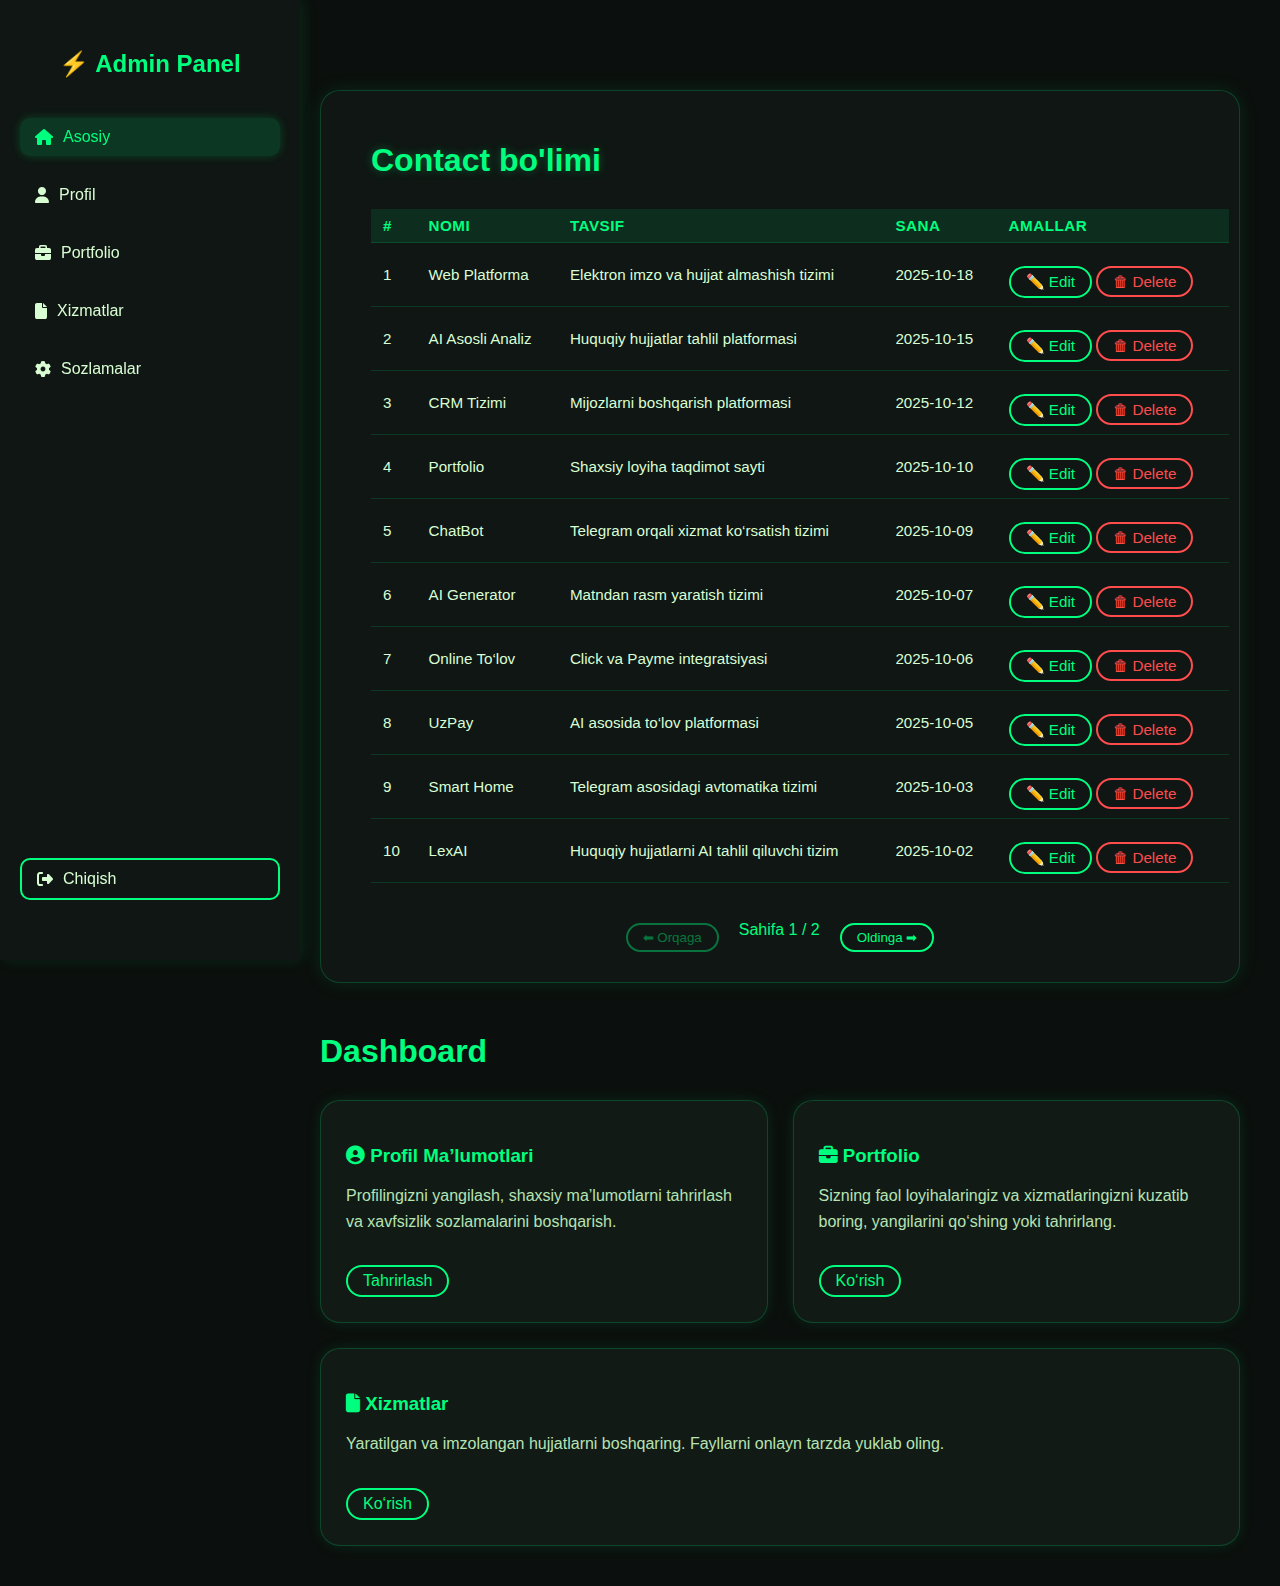
<file: dashboard.html>
<!DOCTYPE html>
<html lang="uz">
<head>
  <meta charset="UTF-8" />
  <meta name="viewport" content="width=device-width, initial-scale=1.0" />
  <title>Dashboard | Shoxrux</title>
  <link rel="stylesheet" href="https://cdnjs.cloudflare.com/ajax/libs/font-awesome/6.4.0/css/all.min.css">
  <link rel="stylesheet" href="./css/style_dashboard.css" />
 
</head>
<body>

  <!-- SIDEBAR -->
  <aside class="sidebar">
    <div>
      <h2>⚡ Admin Panel</h2>
      <nav>
        <a href="dashboard.html" class="active"><i class="fa fa-home"></i> Asosiy</a>
        <a href="profil.html"><i class="fa fa-user"></i> Profil</a>
        <a href="portfolio.html"><i class="fa fa-briefcase"></i> Portfolio</a>
        <a href="#"><i class="fa fa-file"></i> Xizmatlar</a>
        <a href="#"><i class="fa fa-cog"></i> Sozlamalar</a>
      </nav>
    </div>
    <div class="logout">
      <a href="#" class="btn"><i class="fa fa-sign-out-alt"></i> Chiqish</a>
    </div>
  </aside>

  <!-- MAIN CONTENT -->
  <main class="main">

    <!-- TABLE SECTION -->
    <section>
      <h1>Contact bo'limi</h1>
      <table id="messageTable">
        <thead>
          <tr>
            <th>#</th>
            <th>Nomi</th>
            <th>Tavsif</th>
            <th>Sana</th>
            <th>Amallar</th>
          </tr>
        </thead>
        <tbody>
          <!-- Jadval ma'lumotlari (ko‘paytirib yozish mumkin) -->
          <tr><td>1</td><td>Web Platforma</td><td>Elektron imzo va hujjat almashish tizimi</td><td>2025-10-18</td><td><a href="#" class="btn">✏️ Edit</a> <a href="#" class="btn btn-danger">🗑 Delete</a></td></tr>
          <tr><td>2</td><td>AI Asosli Analiz</td><td>Huquqiy hujjatlar tahlil platformasi</td><td>2025-10-15</td><td><a href="#" class="btn">✏️ Edit</a> <a href="#" class="btn btn-danger">🗑 Delete</a></td></tr>
          <tr><td>3</td><td>CRM Tizimi</td><td>Mijozlarni boshqarish platformasi</td><td>2025-10-12</td><td><a href="#" class="btn">✏️ Edit</a> <a href="#" class="btn btn-danger">🗑 Delete</a></td></tr>
          <tr><td>4</td><td>Portfolio</td><td>Shaxsiy loyiha taqdimot sayti</td><td>2025-10-10</td><td><a href="#" class="btn">✏️ Edit</a> <a href="#" class="btn btn-danger">🗑 Delete</a></td></tr>
          <tr><td>5</td><td>ChatBot</td><td>Telegram orqali xizmat ko‘rsatish tizimi</td><td>2025-10-09</td><td><a href="#" class="btn">✏️ Edit</a> <a href="#" class="btn btn-danger">🗑 Delete</a></td></tr>
          <tr><td>6</td><td>AI Generator</td><td>Matndan rasm yaratish tizimi</td><td>2025-10-07</td><td><a href="#" class="btn">✏️ Edit</a> <a href="#" class="btn btn-danger">🗑 Delete</a></td></tr>
          <tr><td>7</td><td>Online To‘lov</td><td>Click va Payme integratsiyasi</td><td>2025-10-06</td><td><a href="#" class="btn">✏️ Edit</a> <a href="#" class="btn btn-danger">🗑 Delete</a></td></tr>
          <tr><td>8</td><td>UzPay</td><td>AI asosida to‘lov platformasi</td><td>2025-10-05</td><td><a href="#" class="btn">✏️ Edit</a> <a href="#" class="btn btn-danger">🗑 Delete</a></td></tr>
          <tr><td>9</td><td>Smart Home</td><td>Telegram asosidagi avtomatika tizimi</td><td>2025-10-03</td><td><a href="#" class="btn">✏️ Edit</a> <a href="#" class="btn btn-danger">🗑 Delete</a></td></tr>
          <tr><td>10</td><td>LexAI</td><td>Huquqiy hujjatlarni AI tahlil qiluvchi tizim</td><td>2025-10-02</td><td><a href="#" class="btn">✏️ Edit</a> <a href="#" class="btn btn-danger">🗑 Delete</a></td></tr>
          <tr><td>11</td><td>AI Scoring</td><td>Kredit reyting tizimi</td><td>2025-10-01</td><td><a href="#" class="btn">✏️ Edit</a> <a href="#" class="btn btn-danger">🗑 Delete</a></td></tr>
          <tr><td>12</td><td>AI OCR</td><td>Pasportni avtomatik o‘qish tizimi</td><td>2025-09-28</td><td><a href="#" class="btn">✏️ Edit</a> <a href="#" class="btn btn-danger">🗑 Delete</a></td></tr>
        </tbody>
      </table>

      <!-- PAGINATION BUTTONS -->
      <div class="pagination">
        <button id="prevBtn" class="btn">⬅ Orqaga</button>
        <span id="pageInfo"></span>
        <button id="nextBtn" class="btn">Oldinga ➡</button>
      </div>
    </section>

 <h1>Dashboard</h1>

    <div class="cards">
      <div class="card">
        <h3><i class="fa fa-user-circle"></i> Profil Ma’lumotlari</h3>
        <p>Profilingizni yangilash, shaxsiy ma’lumotlarni tahrirlash va xavfsizlik sozlamalarini boshqarish.</p>
        <a href="#" class="btn">Tahrirlash</a>
      </div>

      <div class="card">
        <h3><i class="fa fa-briefcase"></i> Portfolio</h3>
        <p>Sizning faol loyihalaringiz va xizmatlaringizni kuzatib boring, yangilarini qo‘shing yoki tahrirlang.</p>
        <a href="#" class="btn">Ko‘rish</a>
      </div>

      <div class="card">
        <h3><i class="fa fa-file"></i> Xizmatlar</h3>
        <p>Yaratilgan va imzolangan hujjatlarni boshqaring. Fayllarni onlayn tarzda yuklab oling.</p>
        <a href="#" class="btn">Ko‘rish</a>
      </div>
    </div>
  </main>

    <script>
      const rowsPerPage = 10;
      const table = document.querySelector("#messageTable tbody");
      const rows = table.querySelectorAll("tr");
      const prevBtn = document.getElementById("prevBtn");
      const nextBtn = document.getElementById("nextBtn");
      const pageInfo = document.getElementById("pageInfo");
      let currentPage = 1;

      function showPage(page) {
        const start = (page - 1) * rowsPerPage;
        const end = start + rowsPerPage;

        rows.forEach((row, index) => {
          row.style.display = index >= start && index < end ? "" : "none";
        });

        pageInfo.textContent = `Sahifa ${page} / ${Math.ceil(rows.length / rowsPerPage)}`;
        prevBtn.disabled = page === 1;
        nextBtn.disabled = page === Math.ceil(rows.length / rowsPerPage);
      }

      prevBtn.addEventListener("click", () => {
        if (currentPage > 1) {
          currentPage--;
          showPage(currentPage);
        }
      });

      nextBtn.addEventListener("click", () => {
        if (currentPage < Math.ceil(rows.length / rowsPerPage)) {
          currentPage++;
          showPage(currentPage);
        }
      });

      // Boshlang‘ich sahifa
      showPage(currentPage);
    </script>
</body>
</html>
</file>
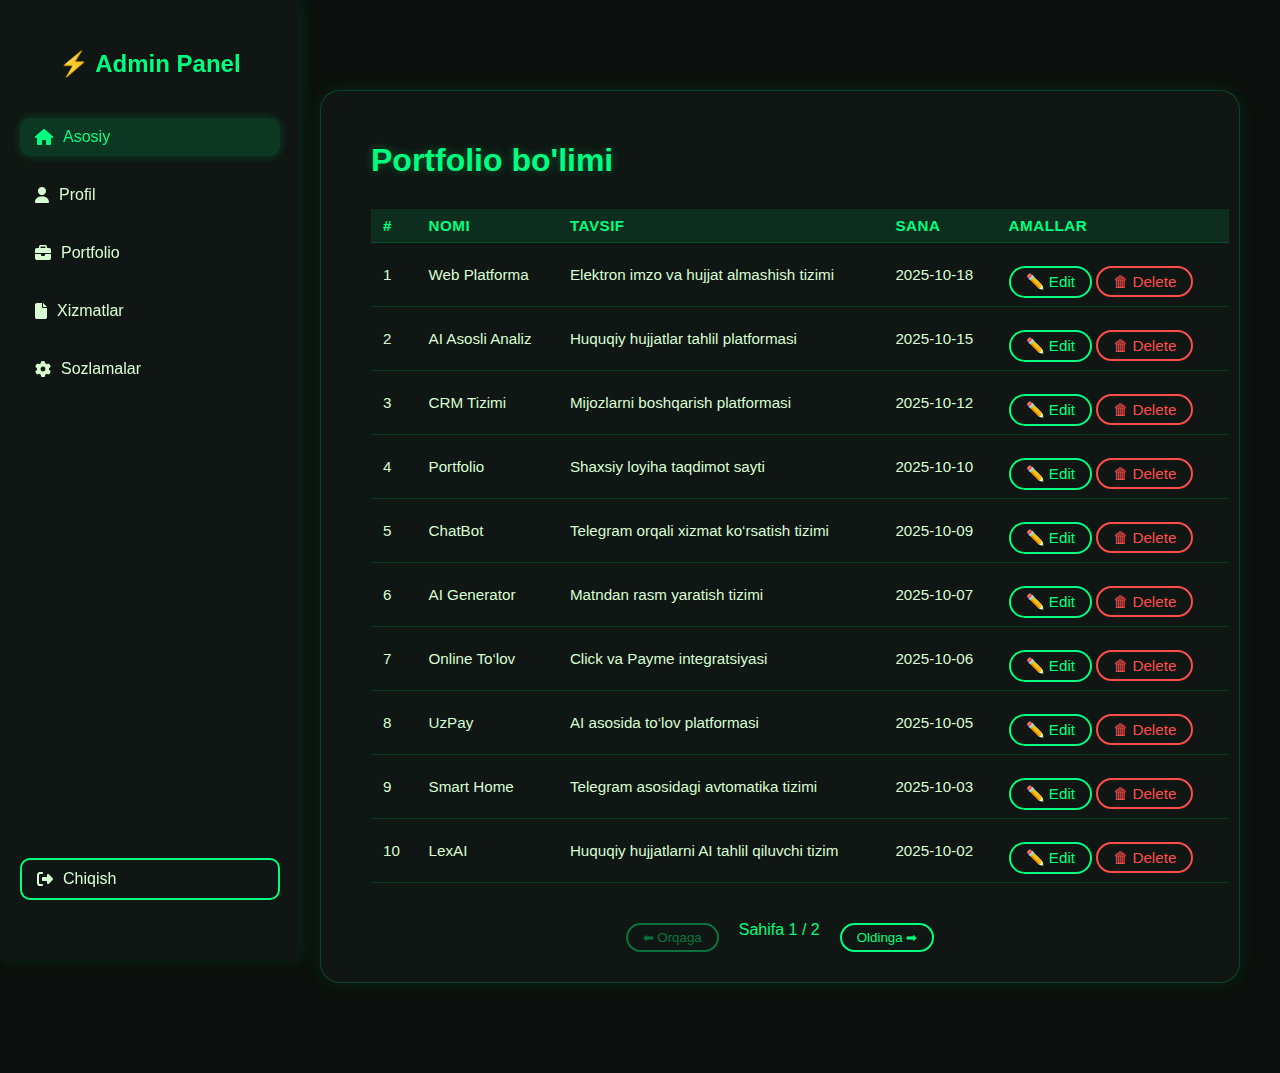
<file: portfolio.html>
<!DOCTYPE html>
<html lang="uz">
<head>
  <meta charset="UTF-8" />
  <meta name="viewport" content="width=device-width, initial-scale=1.0" />
  <title>Dashboard | Shoxrux</title>
  <link rel="stylesheet" href="https://cdnjs.cloudflare.com/ajax/libs/font-awesome/6.4.0/css/all.min.css">
  <link rel="stylesheet" href="./css/style_portfolio.css" />
</head>
<body>

  <!-- SIDEBAR -->
  <aside class="sidebar">
    <div>
      <h2>⚡ Admin Panel</h2>
      <nav>
        <a href="dashboard.html" class="active"><i class="fa fa-home"></i> Asosiy</a>
        <a href="profil.html"><i class="fa fa-user"></i> Profil</a>
        <a href="portfolio.html"><i class="fa fa-briefcase"></i> Portfolio</a>
        <a href="#"><i class="fa fa-file"></i> Xizmatlar</a>
        <a href="#"><i class="fa fa-cog"></i> Sozlamalar</a>
      </nav>
    </div>
    <div class="logout">
      <a href="#" class="btn"><i class="fa fa-sign-out-alt"></i> Chiqish</a>
    </div>
  </aside>

  <!-- MAIN CONTENT -->
  <main class="main">

    <!-- TABLE SECTION -->
    <section>
      <h1>Portfolio bo'limi</h1>
      <table id="messageTable">
        <thead>
          <tr>
            <th>#</th>
            <th>Nomi</th>
            <th>Tavsif</th>
            <th>Sana</th>
            <th>Amallar</th>
          </tr>
        </thead>
        <tbody>
          <!-- Jadval ma'lumotlari (ko‘paytirib yozish mumkin) -->
          <tr><td>1</td><td><a href="portfolio_edit.html">Web Platforma</a></td><td>Elektron imzo va hujjat almashish tizimi</td><td>2025-10-18</td><td><a href="#" class="btn">✏️ Edit</a> <a href="#" class="btn btn-danger">🗑 Delete</a></td></tr>
          <tr><td>2</td><td><a href="portfolio_edit.html">AI Asosli Analiz</a></td><td>Huquqiy hujjatlar tahlil platformasi</td><td>2025-10-15</td><td><a href="#" class="btn">✏️ Edit</a> <a href="#" class="btn btn-danger">🗑 Delete</a></td></tr>
          <tr><td>3</td><td><a href="portfolio_edit.html">CRM Tizimi</a></td><td>Mijozlarni boshqarish platformasi</td><td>2025-10-12</td><td><a href="#" class="btn">✏️ Edit</a> <a href="#" class="btn btn-danger">🗑 Delete</a></td></tr>
          <tr><td>4</td><td><a href="portfolio_edit.html">Portfolio</a></td><td>Shaxsiy loyiha taqdimot sayti</td><td>2025-10-10</td><td><a href="#" class="btn">✏️ Edit</a> <a href="#" class="btn btn-danger">🗑 Delete</a></td></tr>
          <tr><td>5</td><td><a href="portfolio_edit.html">ChatBot</a></td><td>Telegram orqali xizmat ko‘rsatish tizimi</td><td>2025-10-09</td><td><a href="#" class="btn">✏️ Edit</a> <a href="#" class="btn btn-danger">🗑 Delete</a></td></tr>
          <tr><td>6</td><td><a href="portfolio_edit.html">AI Generator</a></td><td>Matndan rasm yaratish tizimi</td><td>2025-10-07</td><td><a href="#" class="btn">✏️ Edit</a> <a href="#" class="btn btn-danger">🗑 Delete</a></td></tr>
          <tr><td>7</td><td><a href="portfolio_edit.html">Online To‘lov</a></td><td>Click va Payme integratsiyasi</td><td>2025-10-06</td><td><a href="#" class="btn">✏️ Edit</a> <a href="#" class="btn btn-danger">🗑 Delete</a></td></tr>
          <tr><td>8</td><td><a href="portfolio_edit.html">UzPay</a></td><td>AI asosida to‘lov platformasi</td><td>2025-10-05</td><td><a href="#" class="btn">✏️ Edit</a> <a href="#" class="btn btn-danger">🗑 Delete</a></td></tr>
          <tr><td>9</td><td><a href="portfolio_edit.html">Smart Home</a></td><td>Telegram asosidagi avtomatika tizimi</td><td>2025-10-03</td><td><a href="#" class="btn">✏️ Edit</a> <a href="#" class="btn btn-danger">🗑 Delete</a></td></tr>
          <tr><td>10</td><td><a href="portfolio_edit.html">LexAI</a></td><td>Huquqiy hujjatlarni AI tahlil qiluvchi tizim</td><td>2025-10-02</td><td><a href="#" class="btn">✏️ Edit</a> <a href="#" class="btn btn-danger">🗑 Delete</a></td></tr>
          <tr><td>11</td><td><a href="portfolio_edit.html">AI Scoring</a></td><td>Kredit reyting tizimi</td><td>2025-10-01</td><td><a href="#" class="btn">✏️ Edit</a> <a href="#" class="btn btn-danger">🗑 Delete</a></td></tr>
          <tr><td>12</td><td><a href="portfolio_edit.html">AI OCR</a></td><td>Pasportni avtomatik o‘qish tizimi</td><td>2025-09-28</td><td><a href="#" class="btn">✏️ Edit</a> <a href="#" class="btn btn-danger">🗑 Delete</a></td></tr>
        </tbody>
      </table>

      <!-- PAGINATION BUTTONS -->
      <div class="pagination">
        <button id="prevBtn" class="btn">⬅ Orqaga</button>
        <span id="pageInfo"></span>
        <button id="nextBtn" class="btn">Oldinga ➡</button>
      </div>
    </section>

  </main>

  <script src="./js/table.js"></script>
</body>
</html>
</file>
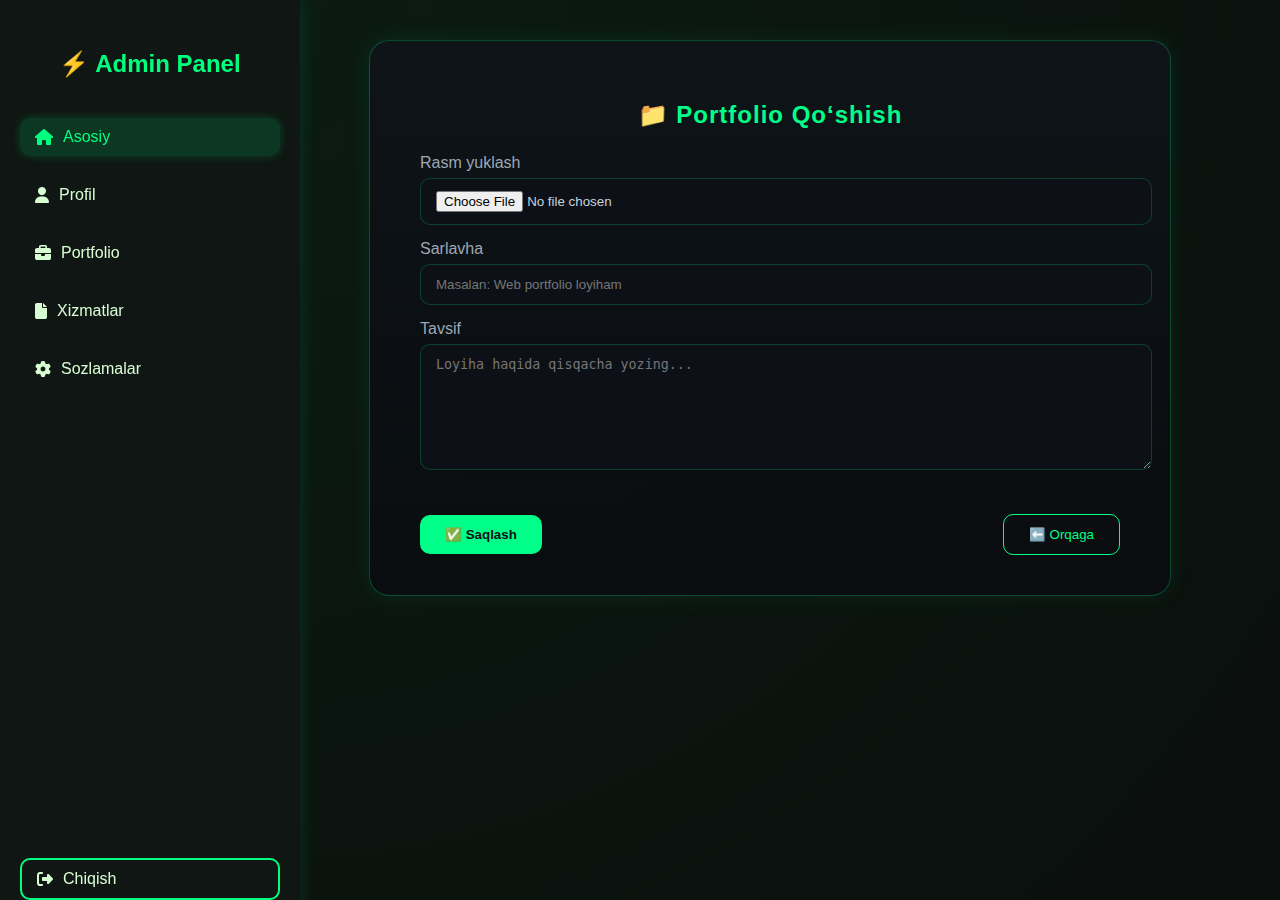
<file: portfolio_edit.html>
<!DOCTYPE html>
<html lang="uz">
<head>
  <meta charset="UTF-8" />
  <meta name="viewport" content="width=device-width, initial-scale=1.0" />
  <title>Dashboard | Shoxrux</title>
  <link rel="stylesheet" href="https://cdnjs.cloudflare.com/ajax/libs/font-awesome/6.4.0/css/all.min.css">
  <link rel="stylesheet" href="./css/style_dashboard.css" />
 <style>
      /* === MAIN CONTENT === */
    .main {
      flex: 1;
      overflow-y: auto;
      padding: 40px;
      background: radial-gradient(circle at top left, rgba(0, 255, 136, 0.05), transparent);
    }

    .form-container {
      background: linear-gradient(180deg, rgba(15,20,25,0.95), rgba(10,12,15,0.9));
      border: 1px solid rgba(0,255,136,0.25);
      box-shadow: 0 0 25px rgba(0,255,136,0.08);
      border-radius: 20px;
      padding: 40px 50px;
      max-width: 700px;
      margin: 0 auto;
    }

    .form-container h2 {
      color: #00ff88;
      text-align: center;
      margin-bottom: 25px;
      letter-spacing: 1px;
    }

    label {
      font-weight: 500;
      color: #9ea7b3;
      margin-bottom: 6px;
      display: block;
    }

    input[type="text"],
    textarea,
    input[type="file"] {
      width: 100%;
      background: #0d1117;
      border: 1px solid rgba(0,255,136,0.2);
      color: #c9d1d9;
      padding: 12px 15px;
      border-radius: 10px;
      margin-bottom: 15px;
      transition: 0.3s;
    }

    input:focus,
    textarea:focus {
      border-color: #00ff88;
      outline: none;
      box-shadow: 0 0 8px rgba(0,255,136,0.3);
    }

    textarea {
      resize: vertical;
      min-height: 100px;
    }

    .form-actions {
      display: flex;
      justify-content: space-between;
      align-items: center;
      margin-top: 25px;
    }

    .btn-primary {
      background: #00ff88;
      color: #0d1117;
      border: none;
      padding: 12px 25px;
      border-radius: 10px;
      cursor: pointer;
      font-weight: 600;
      transition: 0.3s;
    }

    .btn-primary:hover {
      background: #00cc70;
      box-shadow: 0 0 10px rgba(0,255,136,0.4);
    }

    .btn-secondary {
      background: none;
      color: #00ff88;
      border: 1px solid #00ff88;
      padding: 12px 25px;
      border-radius: 10px;
      cursor: pointer;
      transition: 0.3s;
    }

    .btn-secondary:hover {
      background: rgba(0,255,136,0.1);
    }

    .current-image {
      text-align: center;
      margin: 15px 0;
    }

    .current-image img {
      border-radius: 12px;
      max-width: 200px;
      border: 1px solid rgba(0,255,136,0.3);
      box-shadow: 0 0 10px rgba(0,255,136,0.1);
    }

    @media (max-width: 768px) {
      body {
        flex-direction: column;
      }

      .sidebar {
        width: 100%;
        flex-direction: row;
        justify-content: space-around;
      }

      .main {
        padding: 20px;
      }
    }
 </style>
</head>
<body>

  <!-- SIDEBAR -->
  <aside class="sidebar">
    <div>
      <h2>⚡ Admin Panel</h2>
      <nav>
        <a href="dashboard.html" class="active"><i class="fa fa-home"></i> Asosiy</a>
        <a href="profil.html"><i class="fa fa-user"></i> Profil</a>
        <a href="portfolio.html"><i class="fa fa-briefcase"></i> Portfolio</a>
        <a href="#"><i class="fa fa-file"></i> Xizmatlar</a>
        <a href="#"><i class="fa fa-cog"></i> Sozlamalar</a>
      </nav>
    </div>
    <div class="logout">
      <a href="#" class="btn"><i class="fa fa-sign-out-alt"></i> Chiqish</a>
    </div>
  </aside>
 <div class="main">
    <div class="form-container">
      <h2>📁 Portfolio Qo‘shish</h2>
      <form action="#" method="post" enctype="multipart/form-data">
        <label for="image">Rasm yuklash</label>
        <input type="file" id="image" name="image">

        <label for="title">Sarlavha</label>
        <input type="text" id="title" name="title" placeholder="Masalan: Web portfolio loyiham">

        <label for="desc">Tavsif</label>
        <textarea id="desc" name="description" placeholder="Loyiha haqida qisqacha yozing..."></textarea>

        <div class="form-actions">
          <button type="submit" class="btn-primary">✅ Saqlash</button>
          <button type="button" class="btn-secondary">⬅️ Orqaga</button>
        </div>
      </form>
    </div>
  </div>


 
</body>
</html>
</file>
<file: css/style_dashboard.css>
/* ===== GLOBAL ===== */
    body {
      margin: 0;
      font-family: 'Poppins', sans-serif;
      background-color: #0b0f0d;
      color: #d9fdd3;
      display: flex;
      min-height: 100vh;
    }

    a {
      text-decoration: none;
      color: inherit;
    }

    h1, h2, h3 {
      color: #00ff7f;
    }

    /* ===== SIDEBAR ===== */
    .sidebar {
      width: 260px;
      background: #0f1613;
      padding: 30px 20px;
      box-shadow: 3px 0 15px rgba(0,255,127,0.1);
      display: flex;
      flex-direction: column;
      justify-content: space-between;
      position: fixed;
      top: 0;
      left: 0;
      height: 100%;
      z-index: 100;
    }

    .sidebar h2 {
      font-size: 1.5rem;
      text-align: center;
      margin-bottom: 40px;
    }

    .sidebar nav {
      display: flex;
      flex-direction: column;
      gap: 20px;
    }

    .sidebar a {
      padding: 10px 15px;
      border-radius: 10px;
      color: #d9fdd3;
      transition: 0.3s;
      display: flex;
      align-items: center;
      gap: 10px;
    }

    .sidebar a:hover, .sidebar a.active {
      background: rgba(0,255,127,0.15);
      color: #00ff7f;
      box-shadow: 0 0 10px rgba(0,255,127,0.2);
    }

    .logout {
      margin-top: 20px;
      margin-bottom: 30px;
      text-align: center;
    }

    /* ===== MAIN ===== */
    .main {
      margin-left: 260px;
      padding: 40px;
      flex: 1;
    }

    .main h1 {
      font-size: 2rem;
      margin-bottom: 30px;
      text-align: left;
      margin-left: 20px;
    }

    /* ===== CARDS ===== */
    .cards {
      display: flex;
      gap: 25px;
      flex-wrap: wrap;
      justify-content: space-between;
      margin-left: 20px;
    }

    .card {
      flex: 1;
      min-width: 260px;
      background: #111a15;
      border: 1px solid rgba(0,255,127,0.2);
      border-radius: 20px;
      padding: 25px;
      box-shadow: 0 0 15px rgba(0,255,127,0.1);
      transition: 0.3s;
    }

    .card:hover {
      transform: translateY(-5px);
      box-shadow: 0 0 25px rgba(0,255,127,0.3);
    }

    .card h3 {
      margin-bottom: 10px;
      color: #00ff7f;
    }

    .card p {
      color: #b6e3b3;
      line-height: 1.6;
    }

    /* ===== BUTTON ===== */
    .btn {
      display: inline-block;
      margin-top: 15px;
      padding: 5px 15px;
      border: 2px solid #00ff7f;
      color: #00ff7f;
      border-radius: 30px;
      background: transparent;
      font-weight: 500;
      transition: 0.3s;
    }

    .btn:hover {
      background: #00ff7f;
      color: #000;
      box-shadow: 0 0 15px #00ff7f;
    }

    .btn-danger {
      border-color: #ff4d4d;
      color: #ff4d4d;
    }

    .btn-danger:hover {
      background: #ff4d4d;
      color: #fff;
      box-shadow: 0 0 10px #ff4d4d;
    }

    /* ===== SECTION (TABLE) ===== */
    section {
      background: #0f1613;
      margin: 50px 0;
      padding: 30px;
      border-radius: 20px;
      box-shadow: 0 0 20px rgba(0,255,127,0.1);
      border: 1px solid rgba(0,255,127,0.2);
      margin-left: 20px;
    }

    section h1 {
      color: #00ff7f;
      font-size: 1.8rem;
      margin-bottom: 25px;
      text-align: center;
      text-shadow: 0 0 10px rgba(0,255,127,0.3);
    }

    table {
      width: 100%;
      border-collapse: collapse;
      color: #d9fdd3;
      font-size: 0.95rem;
      margin-left: 20px;
    }

    thead {
      background: rgba(0,255,127,0.1);
    }

    th, td {
      padding: 8px 12px;
      border-bottom: 1px solid rgba(0,255,127,0.15);
      text-align: left;
    }

    th {
      color: #00ff7f;
      text-transform: uppercase;
      letter-spacing: 0.5px;
    }

    tr:hover {
      background: rgba(0,255,127,0.05);
      transition: 0.3s;
    }

     .pagination {
        display: flex;
        justify-content: center;
        align-items: center;
        gap: 20px;
        margin-top: 25px;
      }

      .pagination #pageInfo {
        color: #00ff7f;
        font-weight: 500;
        font-size: 1rem;
      }

      .pagination .btn:disabled {
        opacity: 0.4;
        cursor: not-allowed;
      }

    /* ===== RESPONSIVE ===== */
    @media (max-width: 768px) {
      .sidebar {
        width: 220px;
      }
      .main {
        margin-left: 220px;
        padding: 25px;
      }
      .cards {
        flex-direction: column;
      }
    }

    @media (max-width: 576px) {
      body {
        flex-direction: column;
      }
      .sidebar {
        position: relative;
        width: 100%;
        height: auto;
        flex-direction: row;
        justify-content: space-around;
        box-shadow: none;
        border-bottom: 1px solid rgba(0,255,127,0.2);
      }
      .main {
        margin-left: 0;
        padding: 20px;
      }
      .cards {
        flex-direction: column;
      }
    }
</file>
<file: css/style_portfolio.css>
/* ===== GLOBAL ===== */
    body {
      margin: 0;
      font-family: 'Poppins', sans-serif;
      background-color: #0b0f0d;
      color: #d9fdd3;
      display: flex;
      min-height: 100vh;
    }

    a {
      text-decoration: none;
      color: inherit;
    }

    h1, h2, h3 {
      color: #00ff7f;
    }

    /* ===== SIDEBAR ===== */
    .sidebar {
      width: 260px;
      background: #0f1613;
      padding: 30px 20px;
      box-shadow: 3px 0 15px rgba(0,255,127,0.1);
      display: flex;
      flex-direction: column;
      justify-content: space-between;
      position: fixed;
      top: 0;
      left: 0;
      height: 100%;
      z-index: 100;
    }

    .sidebar h2 {
      font-size: 1.5rem;
      text-align: center;
      margin-bottom: 40px;
    }

    .sidebar nav {
      display: flex;
      flex-direction: column;
      gap: 20px;
    }

    .sidebar a {
      padding: 10px 15px;
      border-radius: 10px;
      color: #d9fdd3;
      transition: 0.3s;
      display: flex;
      align-items: center;
      gap: 10px;
    }

    .sidebar a:hover, .sidebar a.active {
      background: rgba(0,255,127,0.15);
      color: #00ff7f;
      box-shadow: 0 0 10px rgba(0,255,127,0.2);
    }

    .logout {
      margin-top: 20px;
      margin-bottom: 30px;
      text-align: center;
    }

    /* ===== MAIN ===== */
    .main {
      margin-left: 260px;
      padding: 40px;
      flex: 1;
    }

    .main h1 {
      font-size: 2rem;
      margin-bottom: 30px;
      text-align: left;
      margin-left: 20px;
    }

    /* ===== CARDS ===== */
    .cards {
      display: flex;
      gap: 25px;
      flex-wrap: wrap;
      justify-content: space-between;
      margin-left: 20px;
    }

    .card {
      flex: 1;
      min-width: 260px;
      background: #111a15;
      border: 1px solid rgba(0,255,127,0.2);
      border-radius: 20px;
      padding: 25px;
      box-shadow: 0 0 15px rgba(0,255,127,0.1);
      transition: 0.3s;
    }

    .card:hover {
      transform: translateY(-5px);
      box-shadow: 0 0 25px rgba(0,255,127,0.3);
    }

    .card h3 {
      margin-bottom: 10px;
      color: #00ff7f;
    }

    .card p {
      color: #b6e3b3;
      line-height: 1.6;
    }

    /* ===== BUTTON ===== */
    .btn {
      display: inline-block;
      margin-top: 15px;
      padding: 5px 15px;
      border: 2px solid #00ff7f;
      color: #00ff7f;
      border-radius: 30px;
      background: transparent;
      font-weight: 500;
      transition: 0.3s;
    }

    .btn:hover {
      background: #00ff7f;
      color: #000;
      box-shadow: 0 0 15px #00ff7f;
    }

    .btn-danger {
      border-color: #ff4d4d;
      color: #ff4d4d;
    }

    .btn-danger:hover {
      background: #ff4d4d;
      color: #fff;
      box-shadow: 0 0 10px #ff4d4d;
    }

    /* ===== SECTION (TABLE) ===== */
    section {
      background: #0f1613;
      margin: 50px 0;
      padding: 30px;
      border-radius: 20px;
      box-shadow: 0 0 20px rgba(0,255,127,0.1);
      border: 1px solid rgba(0,255,127,0.2);
      margin-left: 20px;
    }

    section h1 {
      color: #00ff7f;
      font-size: 1.8rem;
      margin-bottom: 25px;
      text-align: center;
      text-shadow: 0 0 10px rgba(0,255,127,0.3);
    }

    table {
      width: 100%;
      border-collapse: collapse;
      color: #d9fdd3;
      font-size: 0.95rem;
      margin-left: 20px;
    }

    thead {
      background: rgba(0,255,127,0.1);
    }

    th, td {
      padding: 8px 12px;
      border-bottom: 1px solid rgba(0,255,127,0.15);
      text-align: left;
    }

    th {
      color: #00ff7f;
      text-transform: uppercase;
      letter-spacing: 0.5px;
    }

    tr:hover {
      background: rgba(0,255,127,0.05);
      transition: 0.3s;
    }

     .pagination {
        display: flex;
        justify-content: center;
        align-items: center;
        gap: 20px;
        margin-top: 25px;
      }

      .pagination #pageInfo {
        color: #00ff7f;
        font-weight: 500;
        font-size: 1rem;
      }

      .pagination .btn:disabled {
        opacity: 0.4;
        cursor: not-allowed;
      }

    /* ===== RESPONSIVE ===== */
    @media (max-width: 768px) {
      .sidebar {
        width: 220px;
      }
      .main {
        margin-left: 220px;
        padding: 25px;
      }
      .cards {
        flex-direction: column;
      }
    }

    @media (max-width: 576px) {
      body {
        flex-direction: column;
      }
      .sidebar {
        position: relative;
        width: 100%;
        height: auto;
        flex-direction: row;
        justify-content: space-around;
        box-shadow: none;
        border-bottom: 1px solid rgba(0,255,127,0.2);
      }
      .main {
        margin-left: 0;
        padding: 20px;
      }
      .cards {
        flex-direction: column;
      }
    }
</file>
